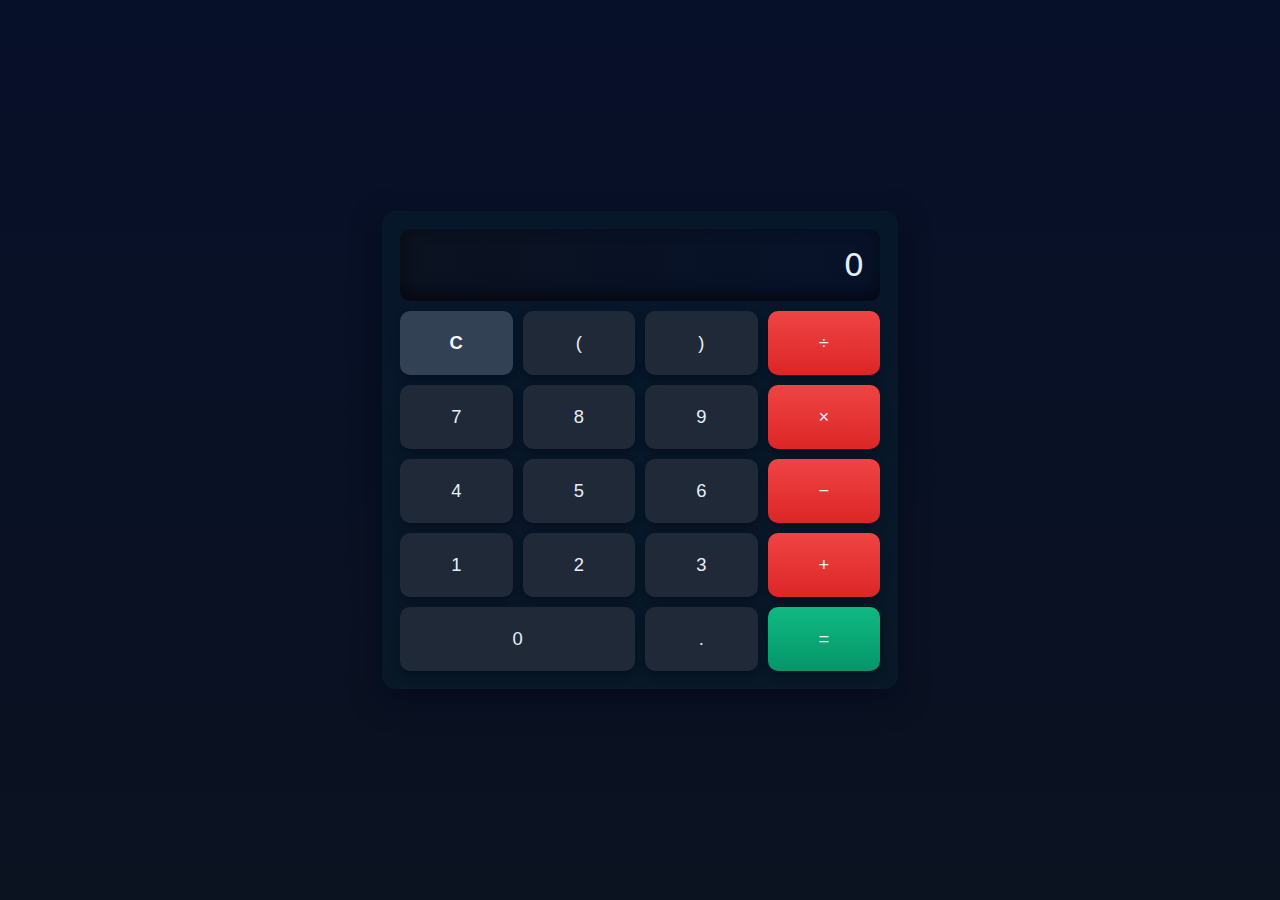
<file: HTML/experiment/experiment_01/calculator/index.html>
<!DOCTYPE html>
<html lang="en">
<head>
    <meta charset="UTF-8">
    <meta name="viewport" content="width=device-width, initial-scale=1.0">
    <title>Document</title>
    <link rel="stylesheet" href="style.css">
</head>
<body>

    

    <div class="calculator" role="application" aria-label="Calculator">
    <div id="display" class="display" aria-live="polite">0</div>

    <!-- Row 1 -->
    <button class="btn clear" data-value="C" aria-label="Clear (C)">C</button>
    <button class="btn" data-value="(" aria-label="Left Parenthesis">(</button>
    <button class="btn" data-value=")" aria-label="Right Parenthesis">)</button>
    <button class="btn op" data-value="/" aria-label="Divide">÷</button>

    <!-- Row 2 -->
    <button class="btn" data-value="7">7</button>
    <button class="btn" data-value="8">8</button>
    <button class="btn" data-value="9">9</button>
    <button class="btn op" data-value="*" aria-label="Multiply">×</button>

    <!-- Row 3 -->
    <button class="btn" data-value="4">4</button>
    <button class="btn" data-value="5">5</button>
    <button class="btn" data-value="6">6</button>
    <button class="btn op" data-value="-" aria-label="Minus">−</button>

    <!-- Row 4 -->
    <button class="btn" data-value="1">1</button>
    <button class="btn" data-value="2">2</button>
    <button class="btn" data-value="3">3</button>
    <button class="btn op" data-value="+" aria-label="Plus">+</button>

    <!-- Row 5 -->
    <button class="btn span-2" data-value="0">0</button>
    <button class="btn" data-value=".">.</button>
    <button class="btn equal" data-value="=" aria-label="Equals">=</button>
    </div>


</body>
</html>
</file>
<file: HTML/experiment/experiment_01/calculator/style.css>
:root{
    --bg:#0f172a; --panel:#0b1220; --accent:#10b981; --muted:#94a3b8;
    --btn:#1f2937; --btn-op:#ef4444; --gap:10px;
  }
  body{
    margin:0; min-height:100vh; display:flex; align-items:center; justify-content:center;
    background: linear-gradient(180deg,#071029,#0b1220); font-family:system-ui,Segoe UI,Roboto,"Helvetica Neue",Arial;
    color:#e6eef8;
  }

  .calculator{
    width: min(480px, 96vw);
    background: linear-gradient(180deg,#07172a,#091827);
    padding:18px;
    border-radius:14px;
    box-shadow: 0 10px 30px rgba(2,6,23,.6);
    display: grid;
    grid-template-columns: repeat(4, minmax(60px, 1fr));   /* 4 columns */
    grid-template-rows: minmax(72px, auto) repeat(5, 64px); /* 1 display row + 5 button rows */
    gap: var(--gap);
  }

  /* Display */
  .display{
    grid-column: 1 / -1;   /* full width */
    background: linear-gradient(90deg,#0b1220,#07122a);
    border-radius:10px;
    padding: 12px 16px;
    display:flex; align-items:center; justify-content:flex-end;
    font-size: clamp(1.25rem, 3vw, 2rem);
    color: #e6eef8;
    box-shadow: inset 0 -6px 18px rgba(0,0,0,.6);
    overflow:hidden;
    word-break: break-all;
  }

  /* Buttons */
  .btn{
    border: none; outline: none;
    background: var(--btn);
    color: #e6eef8;
    font-size: 1.15rem;
    border-radius:10px;
    cursor: pointer;
    box-shadow: 0 4px 8px rgba(2,6,23,.45);
    transition: transform .08s ease, box-shadow .12s ease;
    display:flex; align-items:center; justify-content:center;
  }
  .btn:active{ transform: translateY(2px); box-shadow: 0 2px 6px rgba(2,6,23,.5); }

  .btn.op { background: linear-gradient(180deg,#ef4444,#dc2626); }
  .btn.equal { background: linear-gradient(180deg,#10b981,#059669); }

  /* Span two columns (e.g., 0) */
  .span-2 { grid-column: span 2; }

  /* small visual tweaks for clarity */
  .btn.clear { background: #334155; color: #f8fafc; font-weight:600; }
</file>
